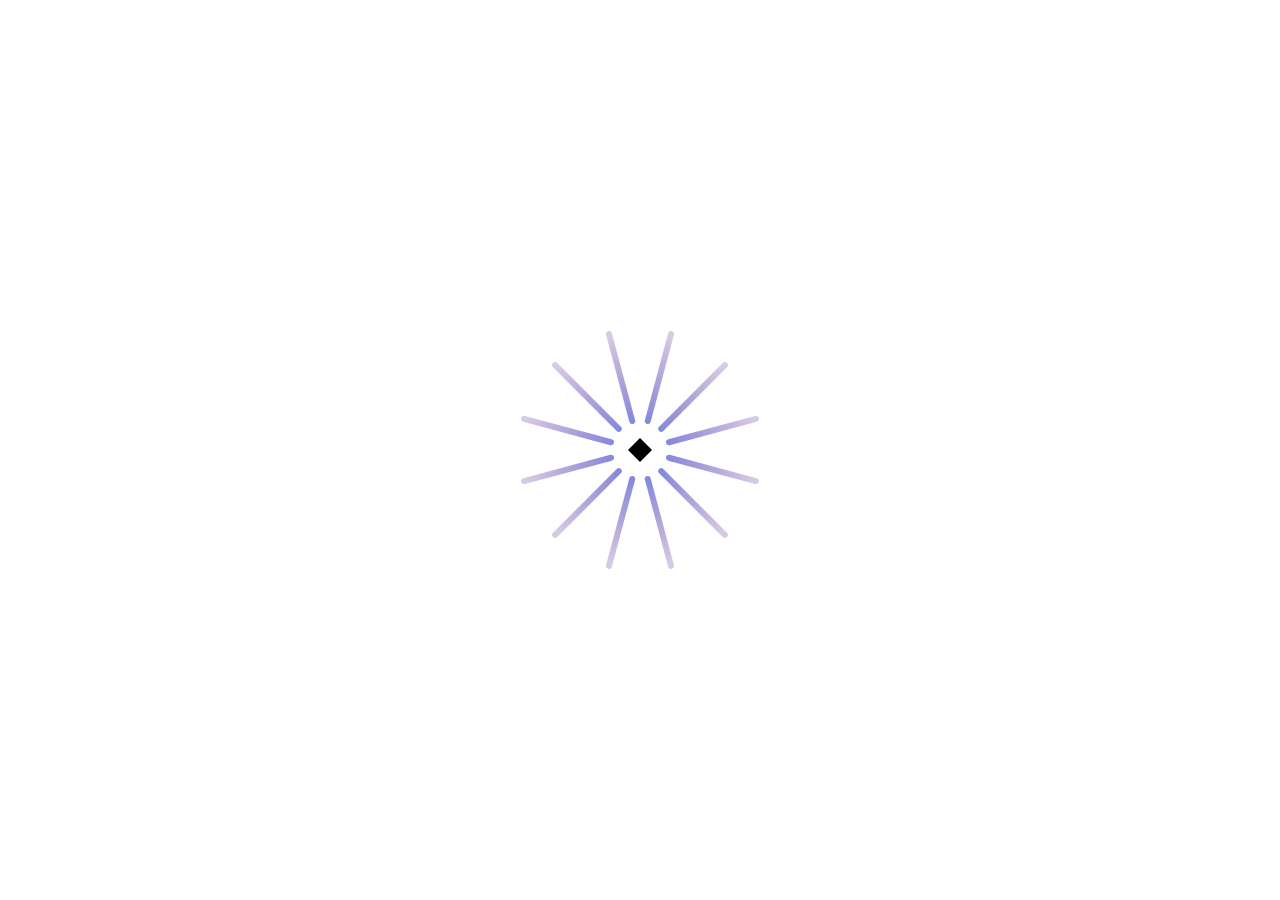
<file: BDH/dev/generate_logo.html>
<!DOCTYPE html>
<html>
<body style="margin:0; display:flex; justify-content:center; align-items:center; height:100vh; background:#fff">
  <svg width="400" height="400" xmlns="http://www.w3.org/2000/svg">
    <defs>
      <radialGradient id="g" cx="50%" cy="50%">
        <stop offset="0%" style="stop-color:#667eea;stop-opacity:1"/>
        <stop offset="100%" style="stop-color:#764ba2;stop-opacity:0.3"/>
      </radialGradient>
    </defs>
  </svg>
  <script>
    const svg = document.querySelector('svg');
    const r = 120;
    let path = '';
    for(let i = 0; i < 24; i += 2) {
      let a1 = i * Math.PI / 12;
      let a2 = (i + 1) * Math.PI / 12;
      let x2 = 200 + Math.cos(a2) * r;
      let y2 = 200 + Math.sin(a2) * r;
      let x3 = 200 + Math.cos(a2) * (r - 90);
      let y3 = 200 + Math.sin(a2) * (r - 90);
      path += `M${x2},${y2} L${x3},${y3} `;
    }
    svg.innerHTML += `<path d="${path}" stroke="url(#g)" stroke-width="6" stroke-linecap="round" fill="none"/>`;
    svg.innerHTML += `<path d="M200,-12 L212,0 L200,12 L188,0 Z" transform="translate(0,200)" fill="#000"/>`;
  </script>
</body>
</html>
</file>
